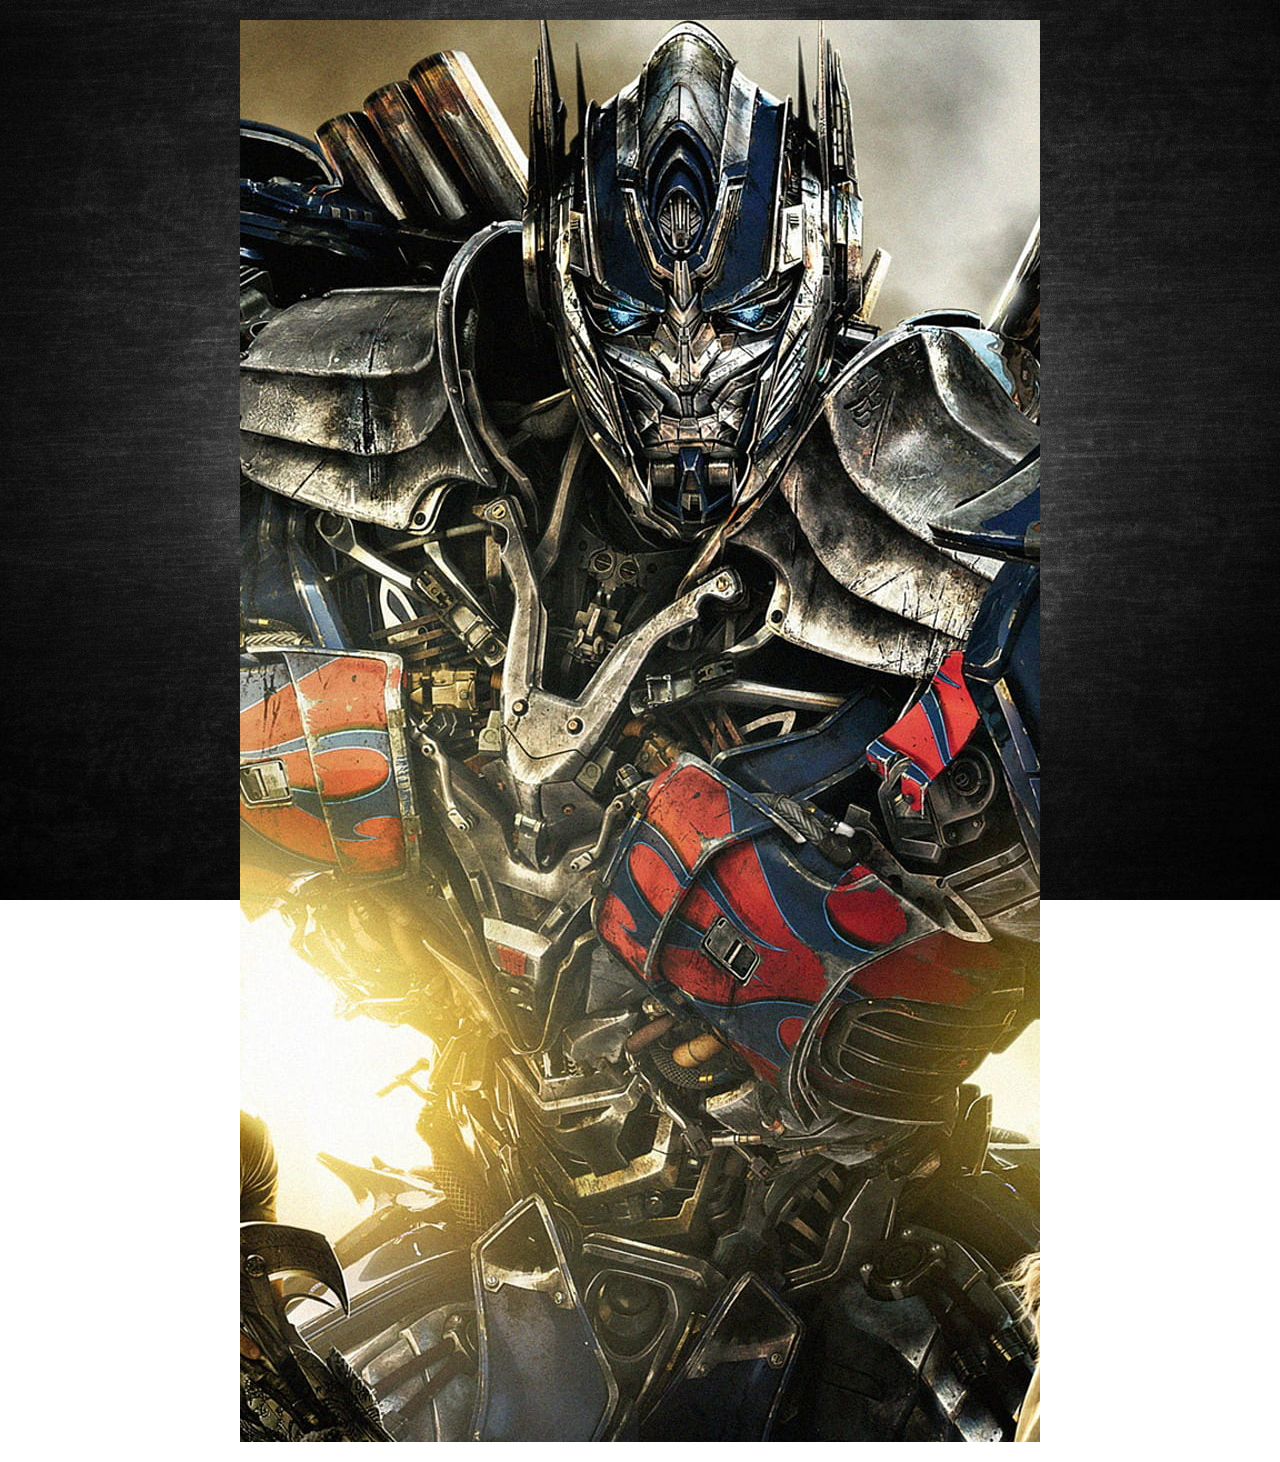
<file: Ejer1/Index.html>
<!DOCTYPE html>
<html lang="es">
<head>
    <meta charset="UTF-8">
    <meta name="viewport" content="width=device-width, initial-scale=1.0">
    <title>Imagen con Borde Interactivo</title>
    <style>
        body {
            background-image: url('IMG/pagina.jpg'); 
            background-size: cover; 
            background-position: center; 
            background-repeat: no-repeat; 
            background-attachment: fixed; 
            margin: 0;
            padding: 0;
            font-family: Arial, sans-serif; 
        }

        #mi-imagen {
            display: block;
            margin: 20px auto; 
            transition: border 0.3s; 
        }

        .borde-rojo {
            border: 2px solid red; 
        }
    </style>
</head>
<body>
    <img id="mi-imagen" src="IMG/01.jpg" alt="Descripción de la imagen" onclick="toggleBorder()">
    
    <script>
        function toggleBorder() {
            const img = document.getElementById('mi-imagen');
            img.classList.toggle('borde-rojo');
        }
    </script>
</body>
</html>
</file>
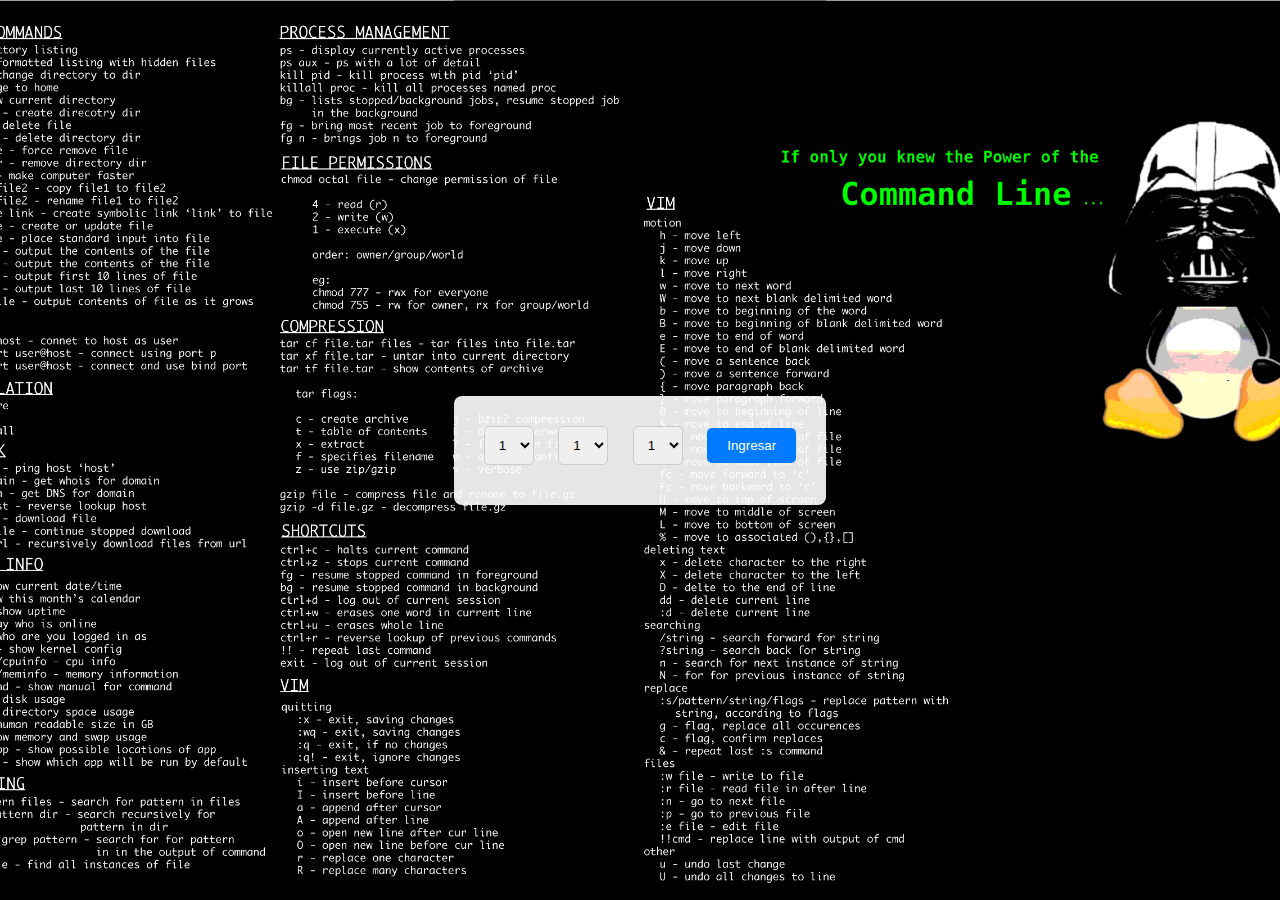
<file: ejer3/index.html>
<!DOCTYPE html>
<html lang="es">
<head>
    <meta charset="UTF-8">
    <meta name="viewport" content="width=device-width, initial-scale=1.0">
    <title>Verificación de Password</title>
    <style>
        body, html {
            height: 100%;
            margin: 0;
            display: flex;
            justify-content: center;
            align-items: center;
            background-image: url('img/429287.png'); 
            background-size: cover; 
            background-position: center; 
            background-repeat: no-repeat; 
            font-family: Arial, sans-serif;
        }
        .container {
            background: rgba(255, 255, 255, 0.9); 
            padding: 20px;
            border-radius: 8px;
            box-shadow: 0 0 10px rgba(0, 0, 0, 0.1);
            text-align: center;
        }
        select, button {
            margin: 10px;
            padding: 10px;
            border-radius: 5px;
            border: 1px solid #ccc;
        }
        select:hover {
            background-color: #f0f0f0;
            border-color: #007bff;
        }
        select.error {
            border: 2px solid red;
        }
        button {
            padding: 10px 20px;
            border: none;
            background-color: #007bff;
            color: white;
            border-radius: 5px;
            cursor: pointer;
        }
        button:hover {
            background-color: #0056b3;
        }
        p {
            margin: 10px 0 0;
            font-size: 16px;
        }
        .error {
            color: red;
        }
        .success {
            color: green;
        }
    </style>
</head>
<body>
    <div class="container" id="container">
        <select id="select1">
            <option value="1">1</option>
            <option value="2">2</option>
            <option value="3">3</option>
            <option value="4">4</option>
            <option value="5">5</option>
            <option value="6">6</option>
            <option value="7">7</option>
            <option value="8">8</option>
            <option value="9">9</option>
        </select>
        <select id="select2">
            <option value="1">1</option>
            <option value="2">2</option>
            <option value="3">3</option>
            <option value="4">4</option>
            <option value="5">5</option>
            <option value="6">6</option>
            <option value="7">7</option>
            <option value="8">8</option>
            <option value="9">9</option>
        </select>
        <select id="select3">
            <option value="1">1</option>
            <option value="2">2</option>
            <option value="3">3</option>
            <option value="4">4</option>
            <option value="5">5</option>
            <option value="6">6</option>
            <option value="7">7</option>
            <option value="8">8</option>
            <option value="9">9</option>
        </select>
        <button onclick="verificarPassword()">Ingresar</button>
        <p id="resultado"></p>
    </div>

    <script>
        function verificarPassword() {
            "use strict";

            const select1 = document.getElementById('select1');
            const select2 = document.getElementById('select2');
            const select3 = document.getElementById('select3');
            const valor1 = select1.value;
            const valor2 = select2.value;
            const valor3 = select3.value;

            const password = valor1 + valor2 + valor3;

            const resultado = document.getElementById('resultado');

            [select1, select2, select3].forEach(select => select.classList.remove('error'));
            resultado.className = '';

            if (password === '911' || password === '714') {
                resultado.textContent = password === '911' ? 'Password 1 correcto' : 'Password 2 es correcto';
                resultado.className = 'success';
            } else {
                resultado.textContent = 'Password incorrecto';
                resultado.className = 'error';
                [select1, select2, select3].forEach(select => select.classList.add('error'));
            }
        }
    </script>
</body>
</html>
</file>
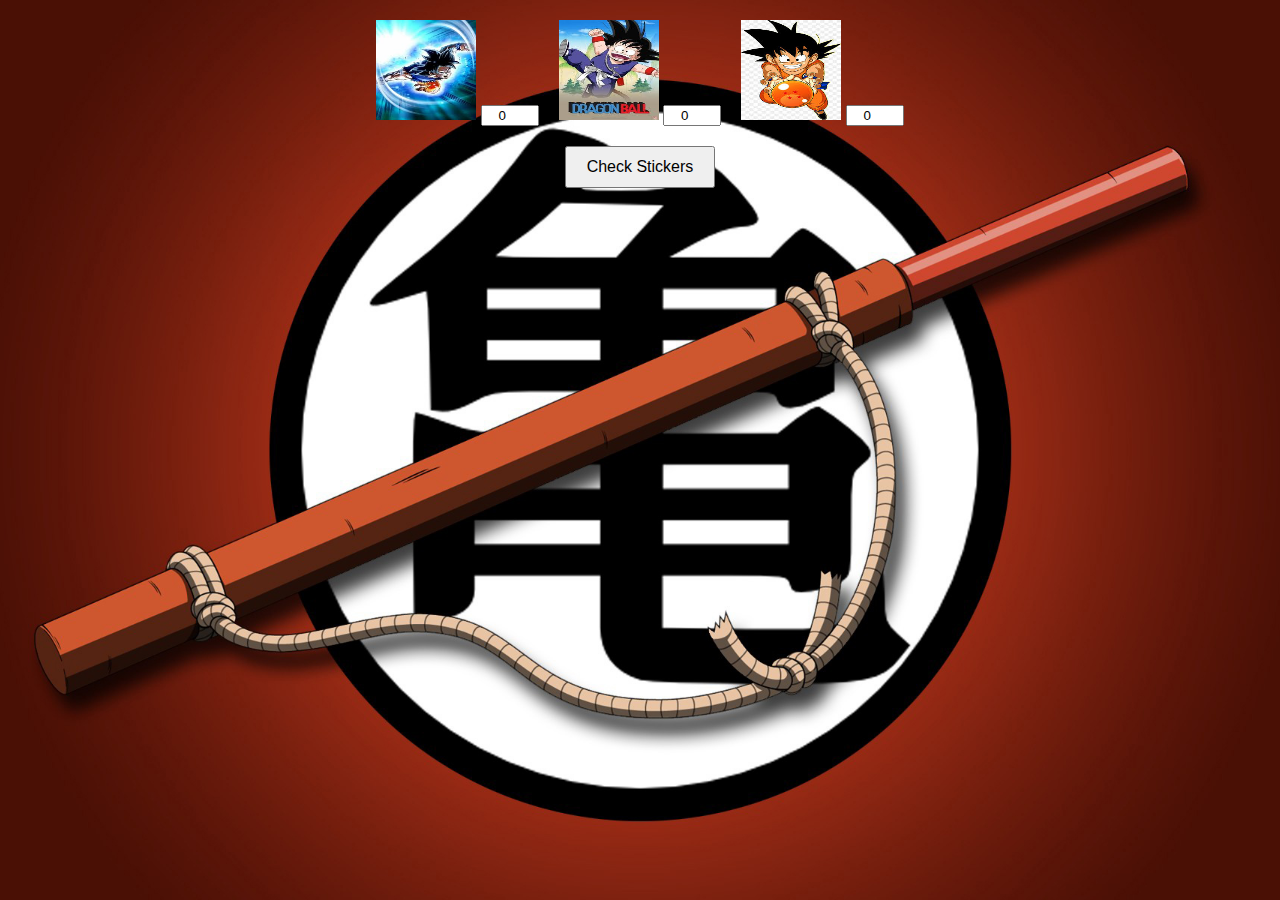
<file: Ejer2/Imgs/index.html>
<!DOCTYPE html>
<html lang="es">
<head>
    <meta charset="UTF-8">
    <meta name="viewport" content="width=device-width, initial-scale=1.0">
    <title>Sticker Selector</title>
    <link rel="stylesheet" href="styles.css">
</head>
<body>
    <div class="sticker-container">
        <div class="sticker">
            <img src="01.jpeg" alt="Sticker 1">
            <input type="number" id="sticker1" min="0" max="10" value="0">
        </div>
        <div class="sticker">
            <img src="02.jpeg" alt="Sticker 2">
            <input type="number" id="sticker2" min="0" max="10" value="0">
        </div>
        <div class="sticker">
            <img src="03.jpeg" alt="Sticker 3">
            <input type="number" id="sticker3" min="0" max="10" value="0">
        </div>
    </div>
    <button type="button" onclick="checkStickers()">Check Stickers</button>
    <div class="message" id="message"></div>

    <script src="script.js"></script>
</body>
</html>
</file>
<file: Ejer2/Imgs/styles.css>
body {
    font-family: Arial, sans-serif;
    text-align: center;
    margin: 0;
    padding: 0;
    background: url('ac2e9fb7a9dd93d4c845d817cfb997fb.jpeg') no-repeat center center fixed; 
    background-size: cover;
}

.sticker-container {
    display: flex;
    justify-content: center;
    gap: 20px;
    margin-top: 20px;
}

.sticker img {
    width: 100px;
    height: 100px;
}

input[type="number"] {
    width: 50px;
    text-align: center;
}

button {
    margin-top: 20px;
    padding: 10px 20px;
    font-size: 16px;
}

.message {
    color: red;  /* Cambia el color del mensaje a rojo */
    font-size: 24px;  /* Ajusta el tamaño del texto a 24px (puedes cambiarlo según prefieras) */
    margin-top: 20px;  /* Añade un margen superior para separar del botón */
    font-weight: bold;  /* Opcional: hace el texto en negrita */
}
</file>
